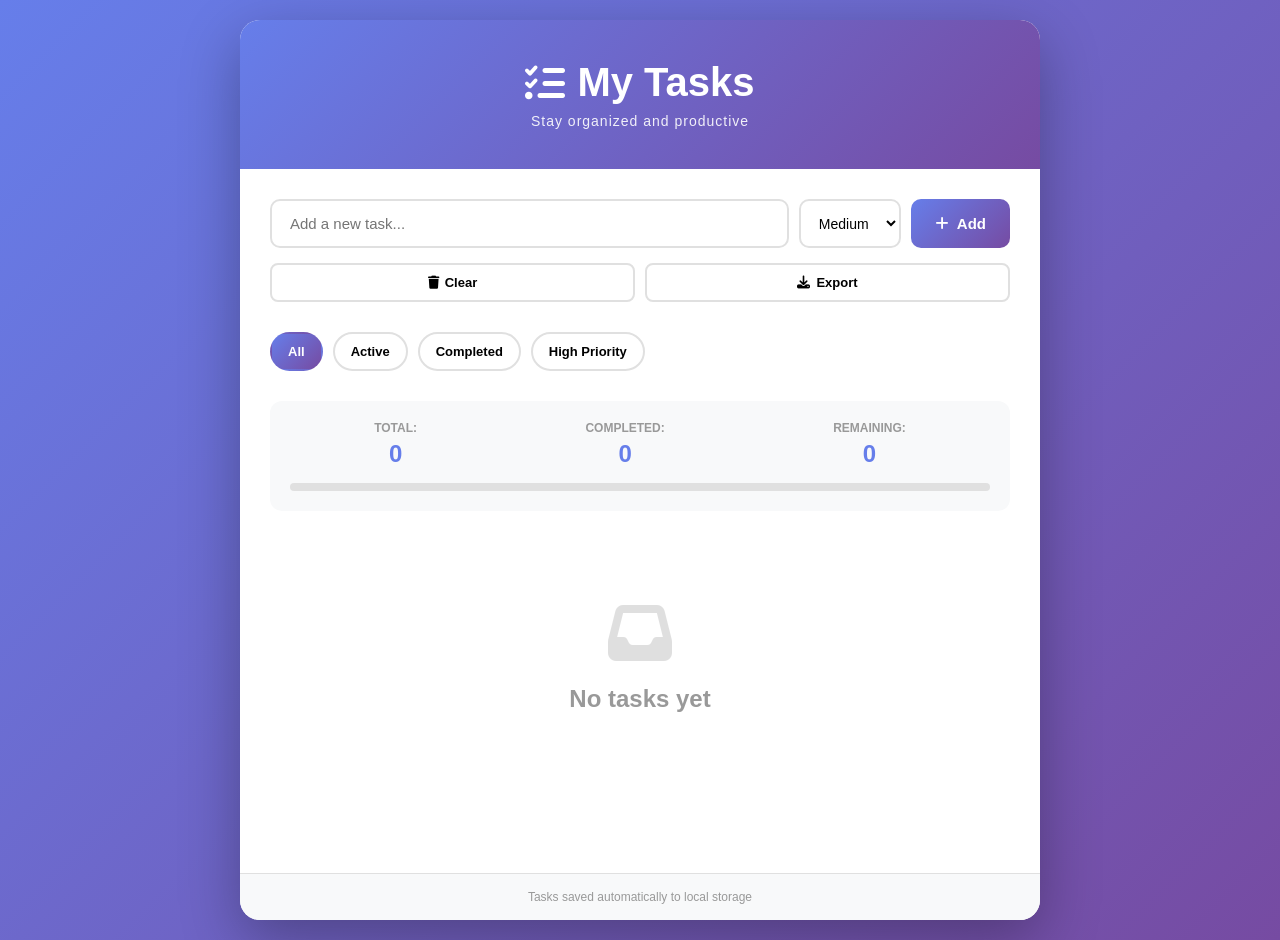
<file: todo-app/index.html>
<!DOCTYPE html>
<html lang="en">
<head>
    <meta charset="UTF-8">
    <meta name="viewport" content="width=device-width, initial-scale=1.0">
    <title>Todo List App</title>
    <link rel="stylesheet" href="styles.css">
    <link rel="stylesheet" href="https://cdnjs.cloudflare.com/ajax/libs/font-awesome/6.4.0/css/all.min.css">
</head>
<body>
    <div class="container">
        <header class="header">
            <h1><i class="fas fa-tasks"></i> My Tasks</h1>
            <p class="subtitle">Stay organized and productive</p>
        </header>
        <main class="main-content">
            <section class="input-section">
                <div class="input-group">
                    <input type="text" id="todoInput" class="todo-input" placeholder="Add a new task...">
                    <select id="prioritySelect" class="priority-select">
                        <option value="low">Low</option>
                        <option value="medium" selected>Medium</option>
                        <option value="high">High</option>
                    </select>
                    <button id="addBtn" class="add-btn"><i class="fas fa-plus"></i> Add</button>
                </div>
                <div class="quick-actions">
                    <button id="clearCompletedBtn" class="action-btn"><i class="fas fa-trash"></i> Clear</button>
                    <button id="exportBtn" class="action-btn"><i class="fas fa-download"></i> Export</button>
                </div>
            </section>
            <section class="filter-section">
                <button class="filter-btn active" data-filter="all">All</button>
                <button class="filter-btn" data-filter="active">Active</button>
                <button class="filter-btn" data-filter="completed">Completed</button>
                <button class="filter-btn" data-filter="high">High Priority</button>
            </section>
            <section class="stats-section">
                <div class="stats-row">
                    <div class="stat-item">
                        <span class="stat-label">Total:</span>
                        <span class="stat-value" id="totalCount">0</span>
                    </div>
                    <div class="stat-item">
                        <span class="stat-label">Completed:</span>
                        <span class="stat-value" id="completedCount">0</span>
                    </div>
                    <div class="stat-item">
                        <span class="stat-label">Remaining:</span>
                        <span class="stat-value" id="remainingCount">0</span>
                    </div>
                </div>
                <div class="progress-bar"><div class="progress-fill" id="progressFill"></div></div>
            </section>
            <section class="todo-list-section">
                <div id="todoList" class="todo-list"></div>
                <div id="emptyState" class="empty-state show">
                    <i class="fas fa-inbox"></i>
                    <h2>No tasks yet</h2>
                </div>
            </section>
        </main>
        <footer class="footer"><p>Tasks saved automatically to local storage</p></footer>
    </div>
    <div id="editModal" class="modal">
        <div class="modal-content">
            <div class="modal-header">
                <h2>Edit Task</h2>
                <button class="close-btn">&times;</button>
            </div>
            <div class="modal-body">
                <input type="text" id="editInput" class="edit-input">
                <select id="editPriority" class="priority-select">
                    <option value="low">Low</option>
                    <option value="medium">Medium</option>
                    <option value="high">High</option>
                </select>
            </div>
            <div class="modal-footer">
                <button id="cancelBtn" class="btn-secondary">Cancel</button>
                <button id="saveBtn" class="btn-primary">Save</button>
            </div>
        </div>
    </div>
    <script src="script.js"></script>
</body>
</html>
</file>
<file: todo-app/styles.css>
* {
    margin: 0;
    padding: 0;
    box-sizing: border-box;
}

body {
    font-family: 'Segoe UI', Tahoma, Geneva, Verdana, sans-serif;
    background: linear-gradient(135deg, #667eea 0%, #764ba2 100%);
    min-height: 100vh;
    padding: 20px;
    color: #333;
}

.container {
    max-width: 800px;
    margin: 0 auto;
    background: white;
    border-radius: 20px;
    box-shadow: 0 20px 60px rgba(0, 0, 0, 0.3);
    overflow: hidden;
    display: flex;
    flex-direction: column;
    min-height: 100vh;
}

.header {
    background: linear-gradient(135deg, #667eea 0%, #764ba2 100%);
    color: white;
    padding: 40px 30px;
    text-align: center;
}

.header h1 {
    font-size: 40px;
    margin-bottom: 8px;
    display: flex;
    align-items: center;
    justify-content: center;
    gap: 12px;
}

.subtitle {
    font-size: 14px;
    opacity: 0.9;
    font-weight: 300;
    letter-spacing: 1px;
}

.main-content {
    flex: 1;
    padding: 30px;
}

.input-section {
    margin-bottom: 30px;
}

.input-group {
    display: flex;
    gap: 10px;
    margin-bottom: 15px;
}

.todo-input {
    flex: 1;
    padding: 14px 18px;
    border: 2px solid #e0e0e0;
    border-radius: 10px;
    font-size: 15px;
    transition: all 0.3s ease;
}

.todo-input:focus {
    outline: none;
    border-color: #667eea;
    box-shadow: 0 0 0 3px rgba(102, 126, 234, 0.1);
}

.priority-select {
    padding: 12px 14px;
    border: 2px solid #e0e0e0;
    border-radius: 10px;
    font-size: 14px;
    cursor: pointer;
    background: white;
    transition: all 0.3s ease;
}

.priority-select:focus {
    outline: none;
    border-color: #667eea;
}

.add-btn {
    padding: 12px 24px;
    background: linear-gradient(135deg, #667eea 0%, #764ba2 100%);
    color: white;
    border: none;
    border-radius: 10px;
    font-size: 15px;
    font-weight: 600;
    cursor: pointer;
    transition: all 0.3s ease;
    display: flex;
    align-items: center;
    gap: 8px;
}

.add-btn:hover {
    transform: translateY(-2px);
    box-shadow: 0 8px 20px rgba(102, 126, 234, 0.4);
}

.quick-actions {
    display: flex;
    gap: 10px;
}

.action-btn {
    flex: 1;
    padding: 10px 16px;
    border: 2px solid #e0e0e0;
    background: white;
    border-radius: 8px;
    font-size: 13px;
    font-weight: 600;
    cursor: pointer;
    transition: all 0.3s ease;
    display: flex;
    align-items: center;
    justify-content: center;
    gap: 6px;
}

.action-btn:hover {
    border-color: #667eea;
    color: #667eea;
}

.filter-section {
    display: flex;
    gap: 10px;
    margin-bottom: 30px;
    flex-wrap: wrap;
}

.filter-btn {
    padding: 10px 16px;
    border: 2px solid #e0e0e0;
    background: white;
    border-radius: 20px;
    font-size: 13px;
    font-weight: 600;
    cursor: pointer;
    transition: all 0.3s ease;
}

.filter-btn:hover {
    border-color: #667eea;
}

.filter-btn.active {
    background: linear-gradient(135deg, #667eea 0%, #764ba2 100%);
    color: white;
    border-color: transparent;
}

.stats-section {
    background: #f8f9fa;
    padding: 20px;
    border-radius: 12px;
    margin-bottom: 30px;
}

.stats-row {
    display: flex;
    justify-content: space-around;
    margin-bottom: 15px;
}

.stat-item {
    display: flex;
    flex-direction: column;
    align-items: center;
    gap: 5px;
}

.stat-label {
    font-size: 12px;
    color: #999;
    font-weight: 600;
    text-transform: uppercase;
}

.stat-value {
    font-size: 24px;
    font-weight: 700;
    color: #667eea;
}

.progress-bar {
    width: 100%;
    height: 8px;
    background: #e0e0e0;
    border-radius: 4px;
    overflow: hidden;
}

.progress-fill {
    height: 100%;
    background: linear-gradient(90deg, #667eea 0%, #764ba2 100%);
    width: 0%;
    transition: width 0.3s ease;
}

.todo-list {
    display: flex;
    flex-direction: column;
    gap: 12px;
}

.todo-item {
    display: flex;
    align-items: center;
    padding: 16px;
    background: #f8f9fa;
    border-radius: 12px;
    gap: 12px;
    border-left: 4px solid #e0e0e0;
    transition: all 0.3s ease;
}

.todo-item:hover {
    background: #f0f1ff;
    box-shadow: 0 4px 12px rgba(102, 126, 234, 0.1);
}

.todo-item.completed {
    opacity: 0.7;
}

.todo-item.completed .todo-text {
    text-decoration: line-through;
    color: #999;
}

.todo-item.high-priority {
    border-left-color: #ff6b6b;
    background: #fff5f5;
}

.todo-item.medium-priority {
    border-left-color: #ffd93d;
    background: #fffbf0;
}

.todo-item.low-priority {
    border-left-color: #6bcf7f;
    background: #f0fdf4;
}

.checkbox {
    width: 24px;
    height: 24px;
    cursor: pointer;
    accent-color: #667eea;
    flex-shrink: 0;
}

.todo-content {
    flex: 1;
    display: flex;
    flex-direction: column;
    gap: 4px;
}

.todo-text {
    font-size: 15px;
    font-weight: 500;
    word-break: break-word;
}

.todo-meta {
    display: flex;
    align-items: center;
    gap: 8px;
    font-size: 12px;
    color: #999;
}

.priority-badge {
    display: inline-block;
    padding: 2px 8px;
    border-radius: 4px;
    font-size: 11px;
    font-weight: 700;
    text-transform: uppercase;
}

.priority-badge.high {
    background: #ffe0e0;
    color: #d73528;
}

.priority-badge.medium {
    background: #fff3cd;
    color: #856404;
}

.priority-badge.low {
    background: #e8f5e9;
    color: #2e7d32;
}

.todo-actions {
    display: flex;
    gap: 8px;
}

.action-icon {
    width: 32px;
    height: 32px;
    border: none;
    background: white;
    border-radius: 6px;
    cursor: pointer;
    display: flex;
    align-items: center;
    justify-content: center;
    font-size: 14px;
    transition: all 0.2s ease;
    color: #666;
}

.action-icon:hover {
    background: #667eea;
    color: white;
}

.empty-state {
    text-align: center;
    padding: 60px 30px;
    color: #999;
    display: none;
}

.empty-state.show {
    display: block;
}

.empty-state i {
    font-size: 64px;
    margin-bottom: 20px;
    opacity: 0.3;
}

.footer {
    background: #f8f9fa;
    padding: 16px 30px;
    text-align: center;
    font-size: 12px;
    color: #999;
    border-top: 1px solid #e0e0e0;
}

.modal {
    display: none;
    position: fixed;
    top: 0;
    left: 0;
    width: 100%;
    height: 100%;
    background: rgba(0, 0, 0, 0.5);
    z-index: 1000;
    align-items: center;
    justify-content: center;
}

.modal.show {
    display: flex;
}

.modal-content {
    background: white;
    border-radius: 16px;
    width: 90%;
    max-width: 500px;
    box-shadow: 0 20px 60px rgba(0, 0, 0, 0.3);
}

.modal-header {
    padding: 24px;
    border-bottom: 1px solid #e0e0e0;
    display: flex;
    justify-content: space-between;
    align-items: center;
}

.modal-header h2 {
    font-size: 20px;
    color: #333;
}

.close-btn {
    background: none;
    border: none;
    font-size: 28px;
    cursor: pointer;
    color: #999;
}

.modal-body {
    padding: 24px;
    display: flex;
    flex-direction: column;
    gap: 12px;
}

.edit-input {
    padding: 12px 16px;
    border: 2px solid #e0e0e0;
    border-radius: 8px;
    font-size: 15px;
}

.edit-input:focus {
    outline: none;
    border-color: #667eea;
}

.modal-footer {
    padding: 24px;
    border-top: 1px solid #e0e0e0;
    display: flex;
    gap: 12px;
    justify-content: flex-end;
}

.btn-primary, .btn-secondary {
    padding: 10px 24px;
    border: none;
    border-radius: 8px;
    font-size: 14px;
    font-weight: 600;
    cursor: pointer;
}

.btn-primary {
    background: linear-gradient(135deg, #667eea 0%, #764ba2 100%);
    color: white;
}

.btn-secondary {
    background: #e0e0e0;
    color: #333;
}

@media (max-width: 600px) {
    .container { border-radius: 0; }
    .header { padding: 30px 20px; }
    .header h1 { font-size: 28px; }
    .main-content { padding: 20px; }
    .input-group { flex-direction: column; }
    .quick-actions { flex-direction: column; }
    .filter-btn { flex: 1; min-width: calc(50% - 5px); }
    .todo-item { padding: 12px; }
}
</file>
